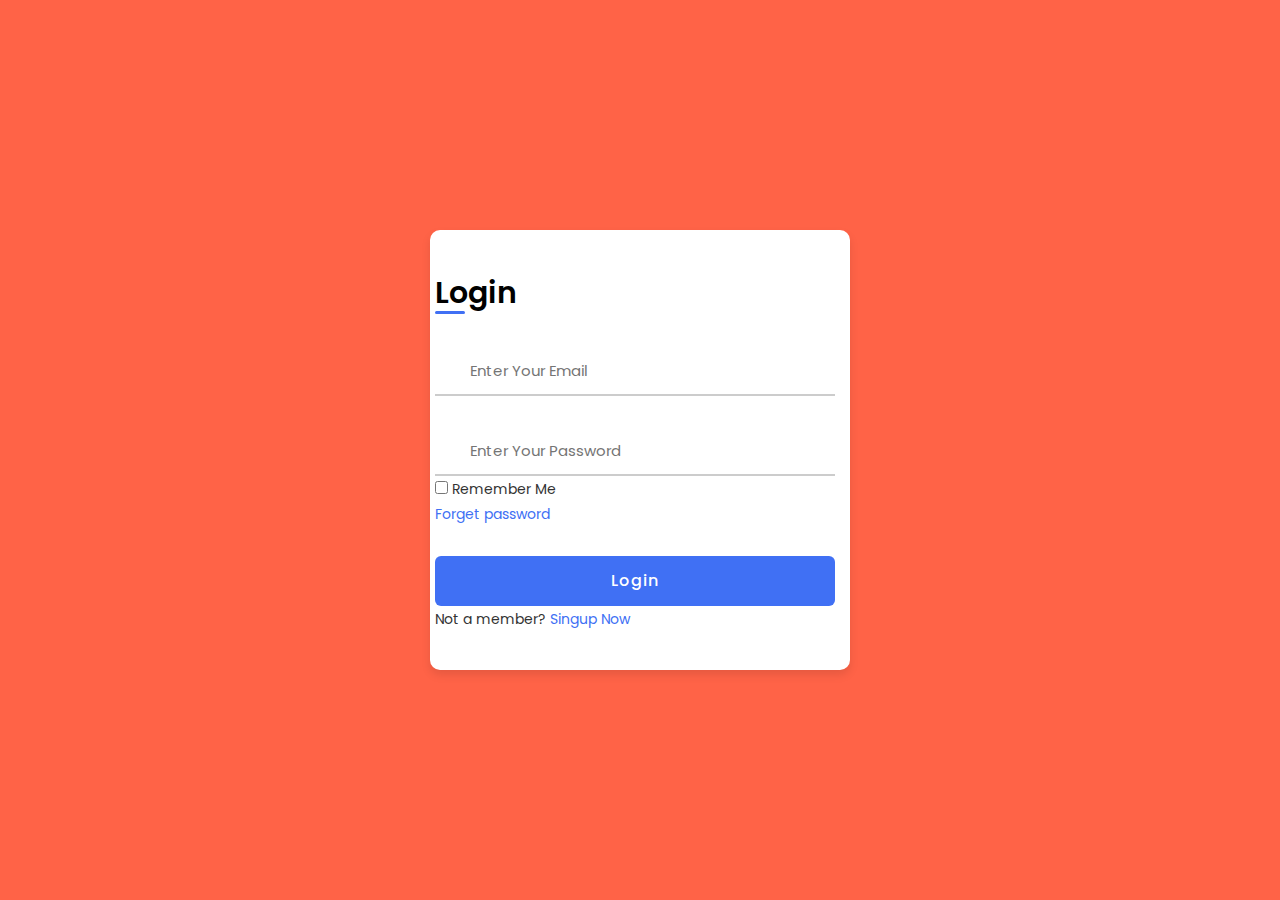
<file: index.html>
<!DOCTYPE html>
<html lang="en">
<head>
    <meta charset="UTF-8">
    <meta http-equiv="X-UA-Compatible" content="IE=edge">
    <meta name="viewport" content="width=device-width, initial-scale=1.0">
        
    <!-- ===== Iconscout CSS ===== -->
    <link rel="stylesheet" href="https://unicons.iconscout.com/release/v4.0.0/css/line.css">

    <!-- ===== CSS ===== -->
    <link rel="stylesheet" href="style.css">

    <title>Web Login</title>

</head>
<body>
    <div class="container">
        <div class="forms">
            <div class="form login">
                <span class="title">Login</span>
                
                <form action="#">
                    <div class="input-field">
                        <input type="text" placeholder="Enter Your Email" required>
                        <i class="uil uil-envelopes"></i>
                    </div>
                    <div class="input-field">
                        <input type="password" placeholder="Enter Your Password" required>
                        <i class="uil uil-padlock"></i>
                    </div>

                    
                    <div class="checkbox-text">
                            <div class="checkbox-content">
                                <input type="checkbox" id="logCheck">
                                <label for="logCheck" class="text">Remember Me</label>
                            </div>
                        <a href="#" class="text">Forget password</a>
                    </div>

                    <div class="input-field button">
                        <input type="button" value="Login">
                    </div>
                </form>
                <div class="login-singup">
                   <span class="text">Not a member?
                        <a href="singup.html" class="text singup-link">Singup Now</a>
                   </span> 
                </div>
            </div>
        </div>
    </div>
    
</body>
</html>
</file>
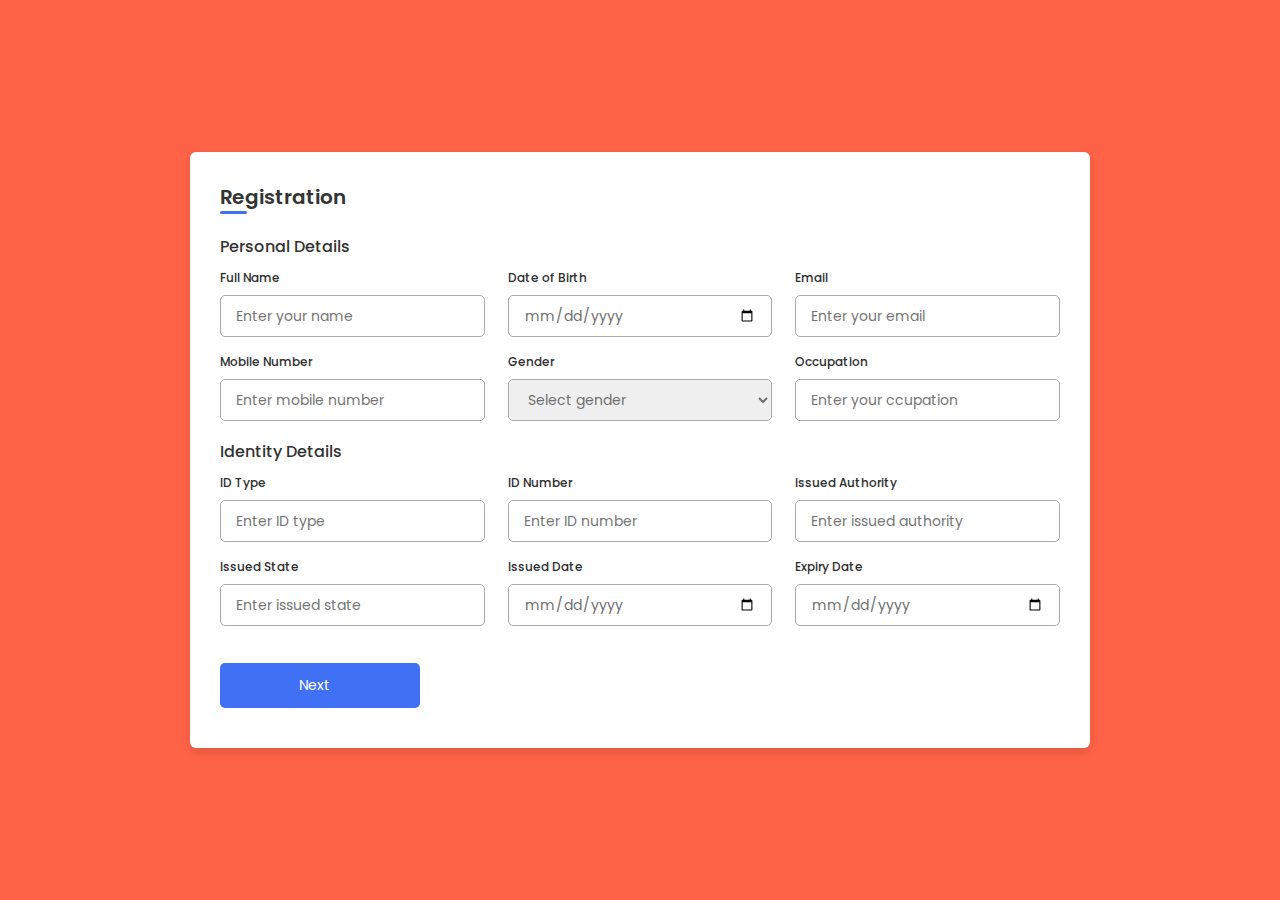
<file: singup.html>
<!DOCTYPE html>
<!--=== Coding by CodingLab | www.codinglabweb.com === -->
<html lang="en">
<head>
    <meta charset="UTF-8">
    <meta http-equiv="X-UA-Compatible" content="IE=edge">
    <meta name="viewport" content="width=device-width, initial-scale=1.0">
    
    <!----======== CSS ======== -->
    <link rel="stylesheet" href="stylesingup.css">
     
    <!----===== Iconscout CSS ===== -->
    <link rel="stylesheet" href="https://unicons.iconscout.com/release/v4.0.0/css/line.css">

    <!--<title>Responsive Regisration Form </title>--> 
</head>
<body>
    <div class="container">
        <header>Registration</header>

        <form action="#">
            <div class="form first">
                <div class="details personal">
                    <span class="title">Personal Details</span>

                    <div class="fields">
                        <div class="input-field">
                            <label>Full Name</label>
                            <input type="text" placeholder="Enter your name" required>
                        </div>

                        <div class="input-field">
                            <label>Date of Birth</label>
                            <input type="date" placeholder="Enter birth date" required>
                        </div>

                        <div class="input-field">
                            <label>Email</label>
                            <input type="text" placeholder="Enter your email" required>
                        </div>

                        <div class="input-field">
                            <label>Mobile Number</label>
                            <input type="number" placeholder="Enter mobile number" required>
                        </div>

                        <div class="input-field">
                            <label>Gender</label>
                            <select required>
                                <option disabled selected>Select gender</option>
                                <option>Male</option>
                                <option>Female</option>
                                <option>Others</option>
                            </select>
                        </div>

                        <div class="input-field">
                            <label>Occupation</label>
                            <input type="text" placeholder="Enter your ccupation" required>
                        </div>
                    </div>
                </div>

                <div class="details ID">
                    <span class="title">Identity Details</span>

                    <div class="fields">
                        <div class="input-field">
                            <label>ID Type</label>
                            <input type="text" placeholder="Enter ID type" required>
                        </div>

                        <div class="input-field">
                            <label>ID Number</label>
                            <input type="number" placeholder="Enter ID number" required>
                        </div>

                        <div class="input-field">
                            <label>Issued Authority</label>
                            <input type="text" placeholder="Enter issued authority" required>
                        </div>

                        <div class="input-field">
                            <label>Issued State</label>
                            <input type="text" placeholder="Enter issued state" required>
                        </div>

                        <div class="input-field">
                            <label>Issued Date</label>
                            <input type="date" placeholder="Enter your issued date" required>
                        </div>

                        <div class="input-field">
                            <label>Expiry Date</label>
                            <input type="date" placeholder="Enter expiry date" required>
                        </div>
                    </div>

                    <button class="nextBtn">
                        <span class="btnText">Next</span>
                        <i class="uil uil-navigator"></i>
                    </button>
                </div> 
            </div>

            <div class="form second">
                <div class="details address">
                    <span class="title">Address Details</span>

                    <div class="fields">
                        <div class="input-field">
                            <label>Address Type</label>
                            <input type="text" placeholder="Permanent or Temporary" required>
                        </div>

                        <div class="input-field">
                            <label>Nationality</label>
                            <input type="text" placeholder="Enter nationality" required>
                        </div>

                        <div class="input-field">
                            <label>State</label>
                            <input type="text" placeholder="Enter your state" required>
                        </div>

                        <div class="input-field">
                            <label>District</label>
                            <input type="text" placeholder="Enter your district" required>
                        </div>

                        <div class="input-field">
                            <label>Block Number</label>
                            <input type="number" placeholder="Enter block number" required>
                        </div>

                        <div class="input-field">
                            <label>Ward Number</label>
                            <input type="number" placeholder="Enter ward number" required>
                        </div>
                    </div>
                </div>

                <div class="details family">
                    <span class="title">Family Details</span>

                    <div class="fields">
                        <div class="input-field">
                            <label>Father Name</label>
                            <input type="text" placeholder="Enter father name" required>
                        </div>

                        <div class="input-field">
                            <label>Mother Name</label>
                            <input type="text" placeholder="Enter mother name" required>
                        </div>

                        <div class="input-field">
                            <label>Grandfather</label>
                            <input type="text" placeholder="Enter grandfther name" required>
                        </div>

                        <div class="input-field">
                            <label>Spouse Name</label>
                            <input type="text" placeholder="Enter spouse name" required>
                        </div>

                        <div class="input-field">
                            <label>Father in Law</label>
                            <input type="text" placeholder="Father in law name" required>
                        </div>

                        <div class="input-field">
                            <label>Mother in Law</label>
                            <input type="text" placeholder="Mother in law name" required>
                        </div>
                    </div>

                    <div class="buttons">
                        <div class="backBtn">
                            <i class="uil uil-navigator"></i>
                            <span class="btnText">Back</span>
                        </div>
                        
                        <button class="sumbit">
                            <span class="btnText">Submit</span>
                            <i class="uil uil-navigator"></i>
                        </button>
                    </div>
                </div> 
            </div>
        </form>
    </div>

    <script src="script.js"></script>
</body>
</html>
</file>
<file: style.css>
@import url('https://fonts.googleapis.com/css2?family=Poppins:wght@300;400;500;600;700&display=swap');

*{
    margin: 0px;
    padding: 0px;
    box-sizing: border-box;
    font-family:'Poppins', sans-serif ;
}
body{
    height: 100vh;
    display: flex;
    align-items: center;
    justify-content: center;
    background-color: tomato;
}
.container{
    position: relative;
    max-width: 420px;
    width: 200%;
    background: #fff;
    border-radius: 10px;
    box-shadow: 0 5px 10px rgba(0, 0, 0, 0.1);
    overflow: hidden;
    margin:0 20px;
}

.forms{
    display: flex;
    align-items: center;
    height: 440px;
    width: 250%;
    transition: height 0.2s ease;
}

.container .form{
    width: 20%;
    padding: 5px;
    background-color: #fff;
    transition: margin-left 0.18s ease;
}
.container.active .login{
    margin-left: -20%;
    opacity: 0;
    transition: margin-left 0.18s ease, opacity 0.15s ease;
}

.title{
    position: relative;
    font-size: 30px;
    font-weight: 600;
}
.title::before{
    content: '';
    position: absolute;
    left:0;
    bottom:0;
    height:3px;
    width: 30px;
    background-color: #4070f4;
    border-radius: 25px;
}
.input-field{
    position: relative;
    height: 50px;
    width: 200%;
    margin-top: 30px;
}

.input-field input{
    position: absolute;
    height: 100%;
    width: 100%;
    padding: 0 35px;
    border: none;
    outline: none;
    font-size: 15px;
    border-bottom: 2px solid #ccc;
    border-top: 2px solid transparent;
    transition: all 0.2 ease;
}

.input-field i{
    position: absolute;
    top: 50%;
    transform: translateY(-50%);
    color: #999;
    font-size: 23px;
    transition: all 0.2s ease;
}

.input-field input:is(:focus, :valid) ~ i{
    color: #4070f4;
}

.input-field i.icon{
    left: 0;
}

.text{
    color: #333;
    font-size: 14px;
}

a.text{
    color: #4070f4;
    text-decoration: none;
}

.button input{
    border: none;
    color: #fff;
    font-size: 16px;
    font-weight: 500;
    letter-spacing: 1px;
    border-radius: 6px;
    background-color: #4070f4;
    cursor: pointer;
    transition: all 0.3s ease;
}
.singup{
    margin:30px;
    text-align:center;
}
</file>
<file: stylesingup.css>
/* ===== Google Font Import - Poppins ===== */
@import url('https://fonts.googleapis.com/css2?family=Poppins:wght@200;300;400;500;600&display=swap');
*{
    margin: 0;
    padding: 0;
    box-sizing: border-box;
    font-family: 'Poppins', sans-serif;
}
body{
    min-height: 100vh;
    display: flex;
    align-items: center;
    justify-content: center;
    background-color: tomato;
}
.container{
    position: relative;
    max-width: 900px;
    width: 100%;
    border-radius: 6px;
    padding: 30px;
    margin: 0 15px;
    background-color: #fff;
    box-shadow: 0 5px 10px rgba(0,0,0,0.1);
}
.container header{
    position: relative;
    font-size: 20px;
    font-weight: 600;
    color: #333;
}
.container header::before{
    content: "";
    position: absolute;
    left: 0;
    bottom: -2px;
    height: 3px;
    width: 27px;
    border-radius: 8px;
    background-color: #4070f4;
}
.container form{
    position: relative;
    margin-top: 16px;
    min-height: 490px;
    background-color: #fff;
    overflow: hidden;
}
.container form .form{
    position: absolute;
    background-color: #fff;
    transition: 0.3s ease;
}
.container form .form.second{
    opacity: 0;
    pointer-events: none;
    transform: translateX(100%);
}
form.secActive .form.second{
    opacity: 1;
    pointer-events: auto;
    transform: translateX(0);
}
form.secActive .form.first{
    opacity: 0;
    pointer-events: none;
    transform: translateX(-100%);
}
.container form .title{
    display: block;
    margin-bottom: 8px;
    font-size: 16px;
    font-weight: 500;
    margin: 6px 0;
    color: #333;
}
.container form .fields{
    display: flex;
    align-items: center;
    justify-content: space-between;
    flex-wrap: wrap;
}
form .fields .input-field{
    display: flex;
    width: calc(100% / 3 - 15px);
    flex-direction: column;
    margin: 4px 0;
}
.input-field label{
    font-size: 12px;
    font-weight: 500;
    color: #2e2e2e;
}
.input-field input, select{
    outline: none;
    font-size: 14px;
    font-weight: 400;
    color: #333;
    border-radius: 5px;
    border: 1px solid #aaa;
    padding: 0 15px;
    height: 42px;
    margin: 8px 0;
}
.input-field input :focus,
.input-field select:focus{
    box-shadow: 0 3px 6px rgba(0,0,0,0.13);
}
.input-field select,
.input-field input[type="date"]{
    color: #707070;
}
.input-field input[type="date"]:valid{
    color: #333;
}
.container form button, .backBtn{
    display: flex;
    align-items: center;
    justify-content: center;
    height: 45px;
    max-width: 200px;
    width: 100%;
    border: none;
    outline: none;
    color: #fff;
    border-radius: 5px;
    margin: 25px 0;
    background-color: #4070f4;
    transition: all 0.3s linear;
    cursor: pointer;
}
.container form .btnText{
    font-size: 14px;
    font-weight: 400;
}
form button:hover{
    background-color: #265df2;
}
form button i,
form .backBtn i{
    margin: 0 6px;
}
form .backBtn i{
    transform: rotate(180deg);
}
form .buttons{
    display: flex;
    align-items: center;
}
form .buttons button , .backBtn{
    margin-right: 14px;
}

@media (max-width: 750px) {
    .container form{
        overflow-y: scroll;
    }
    .container form::-webkit-scrollbar{
       display: none;
    }
    form .fields .input-field{
        width: calc(100% / 2 - 15px);
    }
}

@media (max-width: 550px) {
    form .fields .input-field{
        width: 100%;
    }
}
</file>
